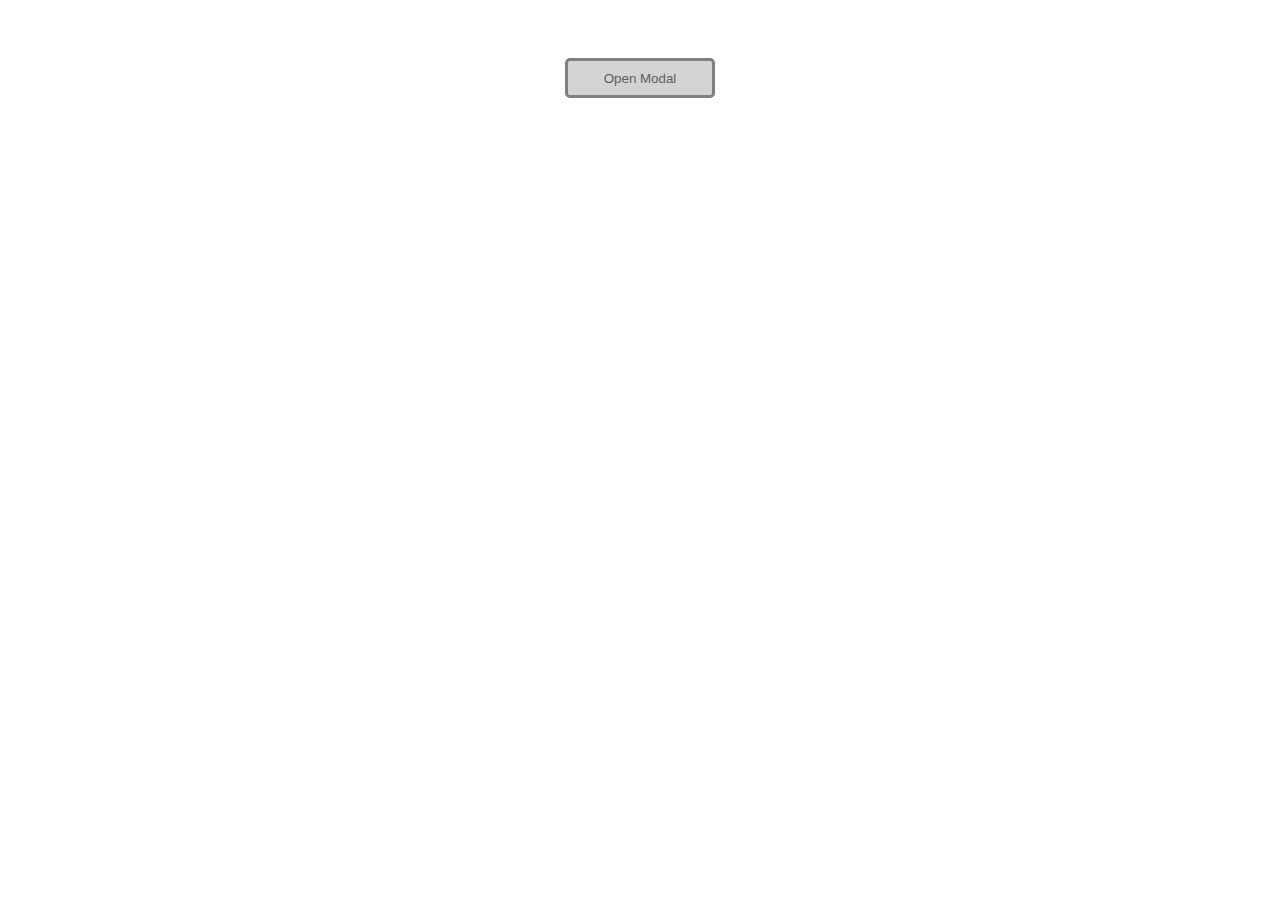
<file: section4/index.html>
<!DOCTYPE html>
<head>
  <title>Modal</title>
  <link rel="stylesheet" href="./modal-style.css">
  <script type="text/javascript" src="./modal_script.js"></script>
</head>

<body onload="doOnload()">
  <div class="container">
    <button id="openModalBtn" class="open-modal-button">Open Modal</button>
  </div>

  <div id="modalWindow" class="modal-bg" onclick="garyBackGroundDivClicked()">
    <div class="modal-container" onclick="saveBtnParentDivClicked(event)">
      <div class="modal-header">
        <div class="modal-title">
          <h5>Modal Window</h5>
        </div>
        <button id="closeButtonManual" class="close-button">X</button>
      </div>
      <br>
      <div class="modal-body">
        <p>This is the modal window text.</p>
      </div>
      <br>
      <div class="modal-footer" >
        <button id="modalWindowBtn" class="inputBtn">Save</button>
        <button id="closeButton" class="inputBtn">Close</button>
      </div>
    </div>
  </div>
</body>
</file>
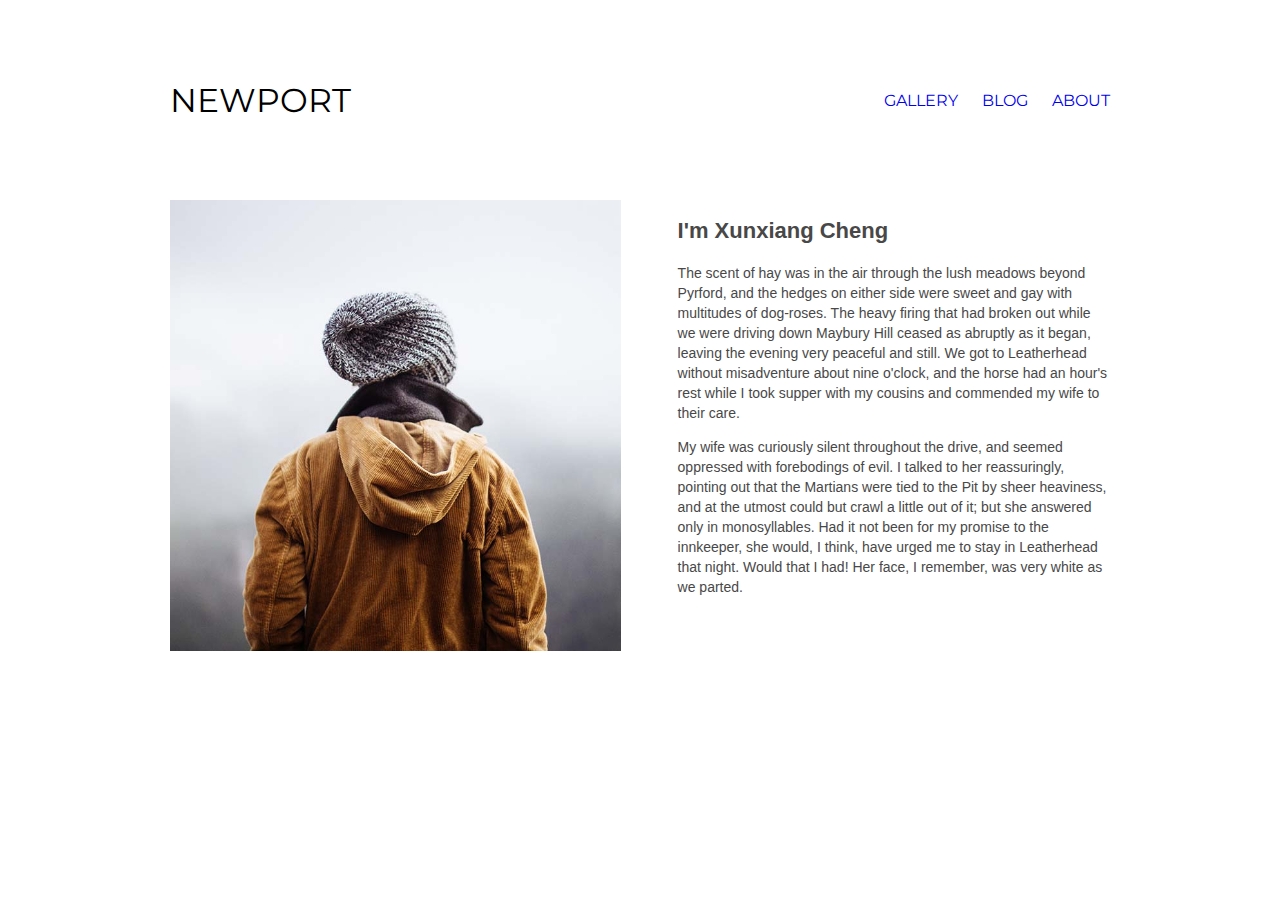
<file: about.html>
<!DOCTYPE html>
<html>
	<head>
		<title>About Me</title>
		<link rel="stylesheet" href="./about_styles.css" />
		<link rel="preconnect" href="https://fonts.googleapis.com" />
		<link rel="preconnect" href="https://fonts.gstatic.com" crossorigin />
		<link
			href="https://fonts.googleapis.com/css2?family=Montserrat:wght@200&display=swap"
			rel="stylesheet"
		/>
	</head>
	<body>
		<div class="section">
			<div class="container">
				<div class="banner">
					<div id="homeIconDiv" class="home-icon">
						<a>
							<span class="home-font">NEWPORT</span>
						</a>
					</div>
					<div class="navbar">
						<a href="./gallery.html" class="navlink">GALLERY</a>
						<a href="./blog.html" class="navlink">BLOG</a>
						<a href="./about.html" class="navlink">ABOUT</a>
					</div>
				</div>
			</div>
		</div>

		<div class="section">
			<div class="container2">
				<div class="row">
					<div class="photo-column">
						<img src="./assets/mocksite_image.jpg" class="about-photo row" ; />
					</div>
					<div class="article-column">
						<h2>I'm Xunxiang Cheng</h2>
						<p>
							The scent of hay was in the air through the lush meadows beyond
							Pyrford, and the hedges on either side were sweet and gay with
							multitudes of dog-roses. The heavy firing that had broken out
							while we were driving down Maybury Hill ceased as abruptly as it
							began, leaving the evening very peaceful and still. We got to
							Leatherhead without misadventure about nine o'clock, and the horse
							had an hour's rest while I took supper with my cousins and
							commended my wife to their care.
						</p>

						<p>
							My wife was curiously silent throughout the drive, and seemed
							oppressed with forebodings of evil. I talked to her reassuringly,
							pointing out that the Martians were tied to the Pit by sheer
							heaviness, and at the utmost could but crawl a little out of it;
							but she answered only in monosyllables. Had it not been for my
							promise to the innkeeper, she would, I think, have urged me to
							stay in Leatherhead that night. Would that I had! Her face, I
							remember, was very white as we parted.
						</p>
					</div>
				</div>
			</div>
		</div>

		<div class="footer"></div>
	</body>
</html>
</file>
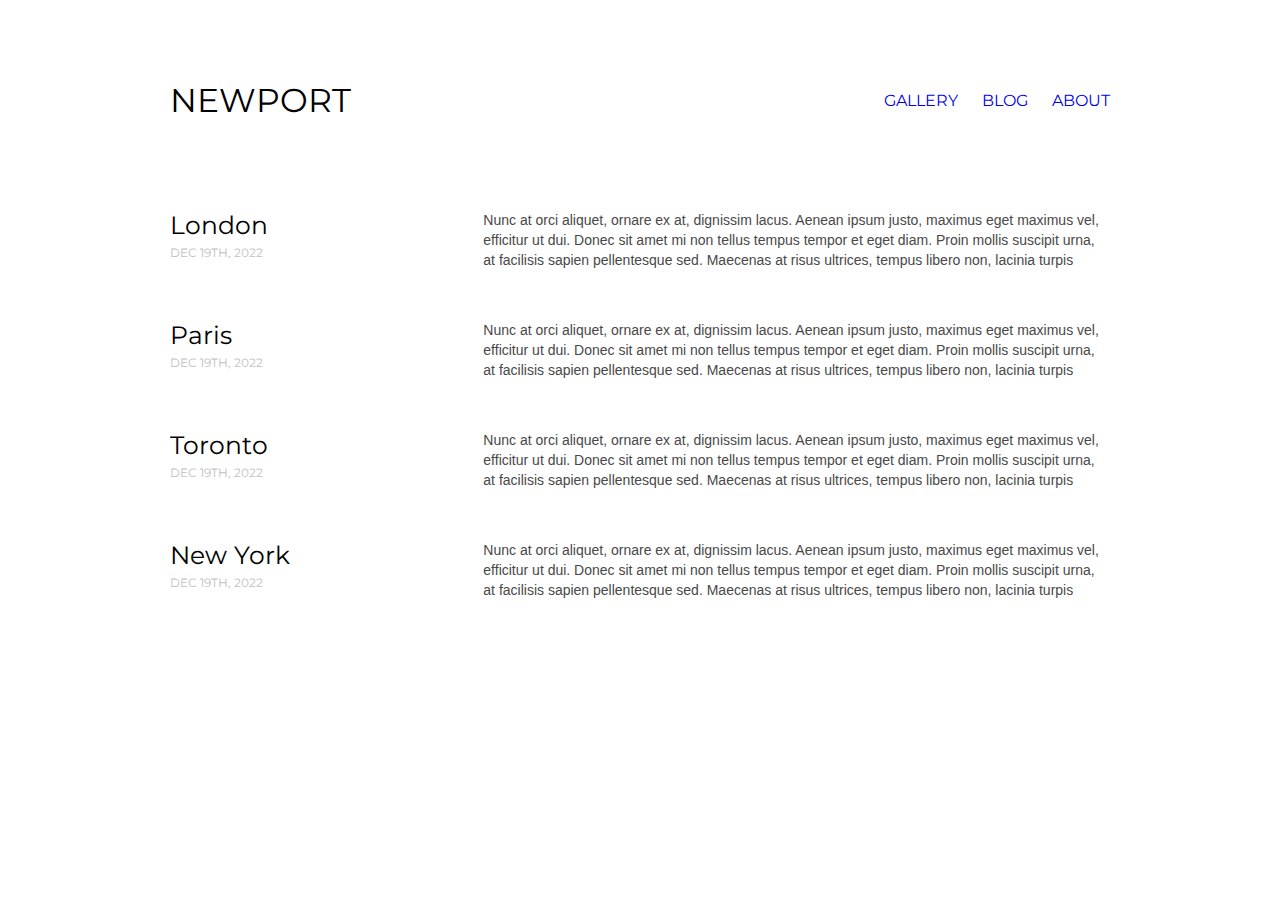
<file: blog.html>
<!DOCTYPE html>
<html>
	<head>
		<title>Blog</title>
		<link rel="stylesheet" href="./blog_styles.css" />
		<link rel="preconnect" href="https://fonts.googleapis.com" />
		<link rel="preconnect" href="https://fonts.gstatic.com" crossorigin />
		<link
			href="https://fonts.googleapis.com/css2?family=Montserrat:wght@200&display=swap"
			rel="stylesheet"
		/>
	</head>

	<body>
		<div class="section">
			<div class="container">
				<div class="banner">
					<div class="home-icon">
						<a>
							<span class="home-font">NEWPORT</span>
						</a>
					</div>
					<div class="navbar">
						<a href="./gallery.html" class="navlink">GALLERY</a>
						<a href="./blog.html" class="navlink">BLOG</a>
						<a href="./about.html" class="navlink">ABOUT</a>
					</div>
				</div>
			</div>
		</div>

		<div class="section2">
			<div class="container2">
				<div class="row">
					<div class="column">
						<h1 class="blog-title">London</h1>
						<div class="blog-date">Dec 19th, 2022</div>
					</div>
					<div class="column-pg">
						<p>
							Nunc at orci aliquet, ornare ex at, dignissim lacus. Aenean ipsum
							justo, maximus eget maximus vel, efficitur ut dui. Donec sit amet
							mi non tellus tempus tempor et eget diam. Proin mollis suscipit
							urna, at facilisis sapien pellentesque sed. Maecenas at risus
							ultrices, tempus libero non, lacinia turpis
						</p>
					</div>
				</div>
				<div class="row">
					<div class="column">
						<h1 class="blog-title">Paris</h1>
						<div class="blog-date">Dec 19th, 2022</div>
					</div>
					<div class="column-pg">
						<p>
							Nunc at orci aliquet, ornare ex at, dignissim lacus. Aenean ipsum
							justo, maximus eget maximus vel, efficitur ut dui. Donec sit amet
							mi non tellus tempus tempor et eget diam. Proin mollis suscipit
							urna, at facilisis sapien pellentesque sed. Maecenas at risus
							ultrices, tempus libero non, lacinia turpis
						</p>
					</div>
				</div>
				<div class="row">
					<div class="column">
						<h1 class="blog-title">Toronto</h1>
						<div class="blog-date">Dec 19th, 2022</div>
					</div>
					<div class="column-pg">
						<p>
							Nunc at orci aliquet, ornare ex at, dignissim lacus. Aenean ipsum
							justo, maximus eget maximus vel, efficitur ut dui. Donec sit amet
							mi non tellus tempus tempor et eget diam. Proin mollis suscipit
							urna, at facilisis sapien pellentesque sed. Maecenas at risus
							ultrices, tempus libero non, lacinia turpis
						</p>
					</div>
				</div>
				<div class="row">
					<div class="column">
						<h1 class="blog-title">New York</h1>
						<div class="blog-date">Dec 19th, 2022</div>
					</div>
					<div class="column-pg">
						<p>
							Nunc at orci aliquet, ornare ex at, dignissim lacus. Aenean ipsum
							justo, maximus eget maximus vel, efficitur ut dui. Donec sit amet
							mi non tellus tempus tempor et eget diam. Proin mollis suscipit
							urna, at facilisis sapien pellentesque sed. Maecenas at risus
							ultrices, tempus libero non, lacinia turpis
						</p>
					</div>
				</div>
			</div>
		</div>
	</body>
</html>
</file>
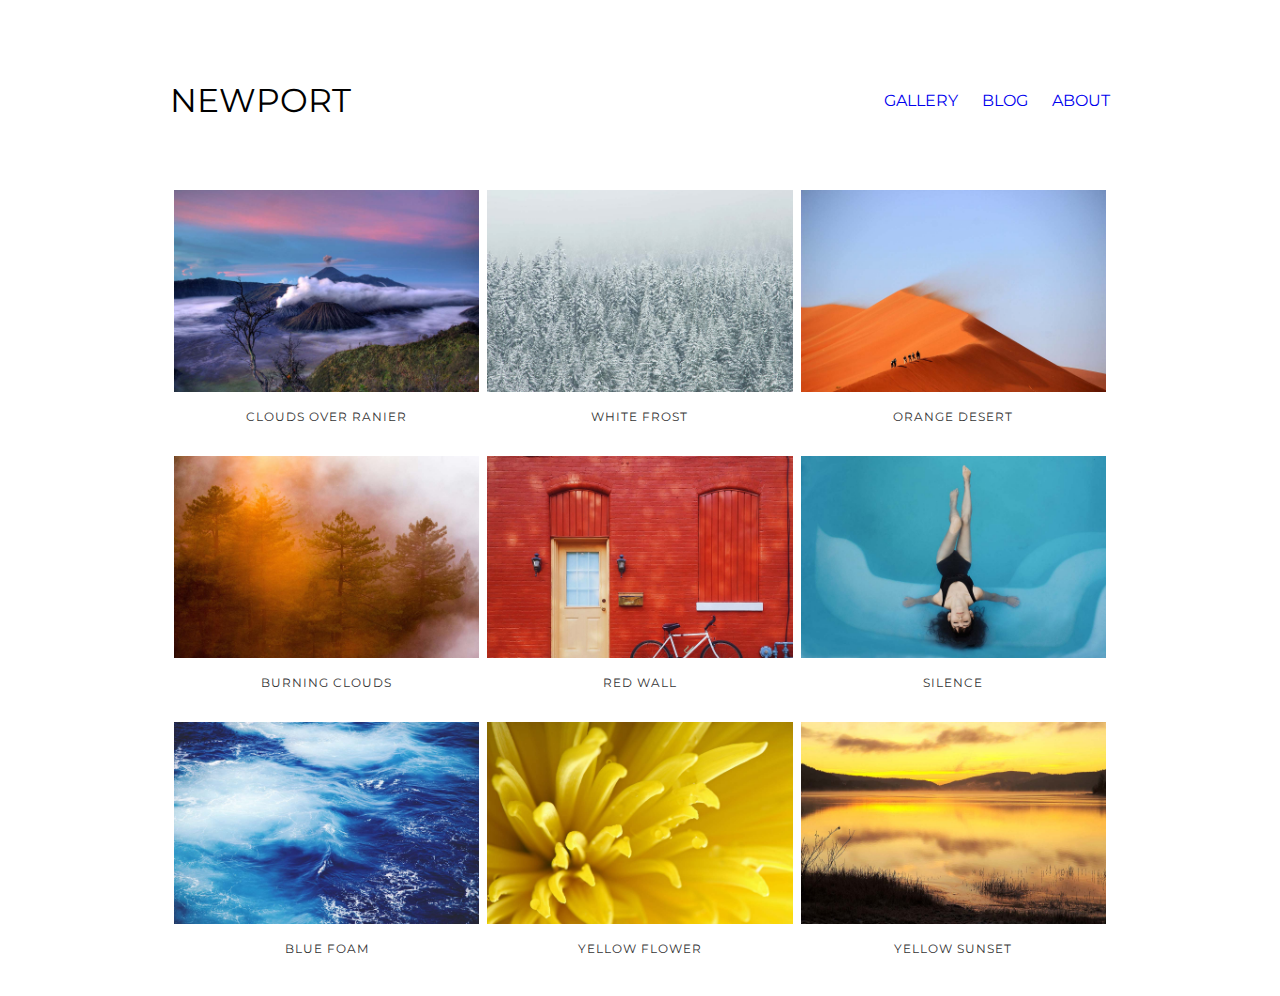
<file: gallery.html>
<!DOCTYPE html>
<html>
	<head>
		<title>Gallery</title>
		<link rel="stylesheet" href="./gallery_styles.css" />
		<link rel="preconnect" href="https://fonts.googleapis.com" />
		<link rel="preconnect" href="https://fonts.gstatic.com" crossorigin />
		<link
			href="https://fonts.googleapis.com/css2?family=Montserrat:wght@200&display=swap"
			rel="stylesheet"
		/>
	</head>

	<body>
		<div class="section">
			<div class="container">
				<div class="banner">
					<div class="home-icon">
						<a>
							<span class="home-font">NEWPORT</span>
						</a>
					</div>
					<div class="navbar">
						<a href="./gallery.html" class="navlink">GALLERY</a>
						<a href="./blog.html" class="navlink">BLOG</a>
						<a href="./about.html" class="navlink">ABOUT</a>
					</div>
				</div>
			</div>
		</div>

		<div class="gall-section">
			<div class="gall-container">
				<div class="row">
					<div class="thumbnail">
						<img src="./assets/mtranier.jpg" class="gall-thumbnail" />
						<p>clouds over ranier</p>
					</div>
					<div class="thumbnail">
						<img src="./assets/whitefrost.jpg" class="gall-thumbnail" />
						<p>white frost</p>
					</div>
					<div class="thumbnail">
						<img src="./assets/orangedesert.jpg" class="gall-thumbnail" />
						<p>orange desert</p>
					</div>
				</div>

				<div class="row">
					<div class="thumbnail">
						<img src="./assets/burningclouds.jpg" class="gall-thumbnail" />
						<p>burning clouds</p>
					</div>

					<div class="thumbnail">
						<img src="./assets/redwall.jpg" class="gall-thumbnail" />
						<p>red wall</p>
					</div>

					<div class="thumbnail">
						<img src="./assets/silence.jpg" class="gall-thumbnail" />
						<p>silence</p>
					</div>
				</div>

				<div class="row">
					<div class="thumbnail">
						<img src="./assets/bluefoam.jpg" class="gall-thumbnail" />
						<p>blue foam</p>
					</div>

					<div class="thumbnail">
						<img src="./assets/yellowflower.jpg" class="gall-thumbnail" />
						<p>yellow flower</p>
					</div>

					<div class="thumbnail">
						<img src="./assets/yellowsunset.jpg" class="gall-thumbnail" />
						<p>yellow sunset</p>
					</div>
				</div>
			</div>
		</div>
	</body>
</html>
</file>
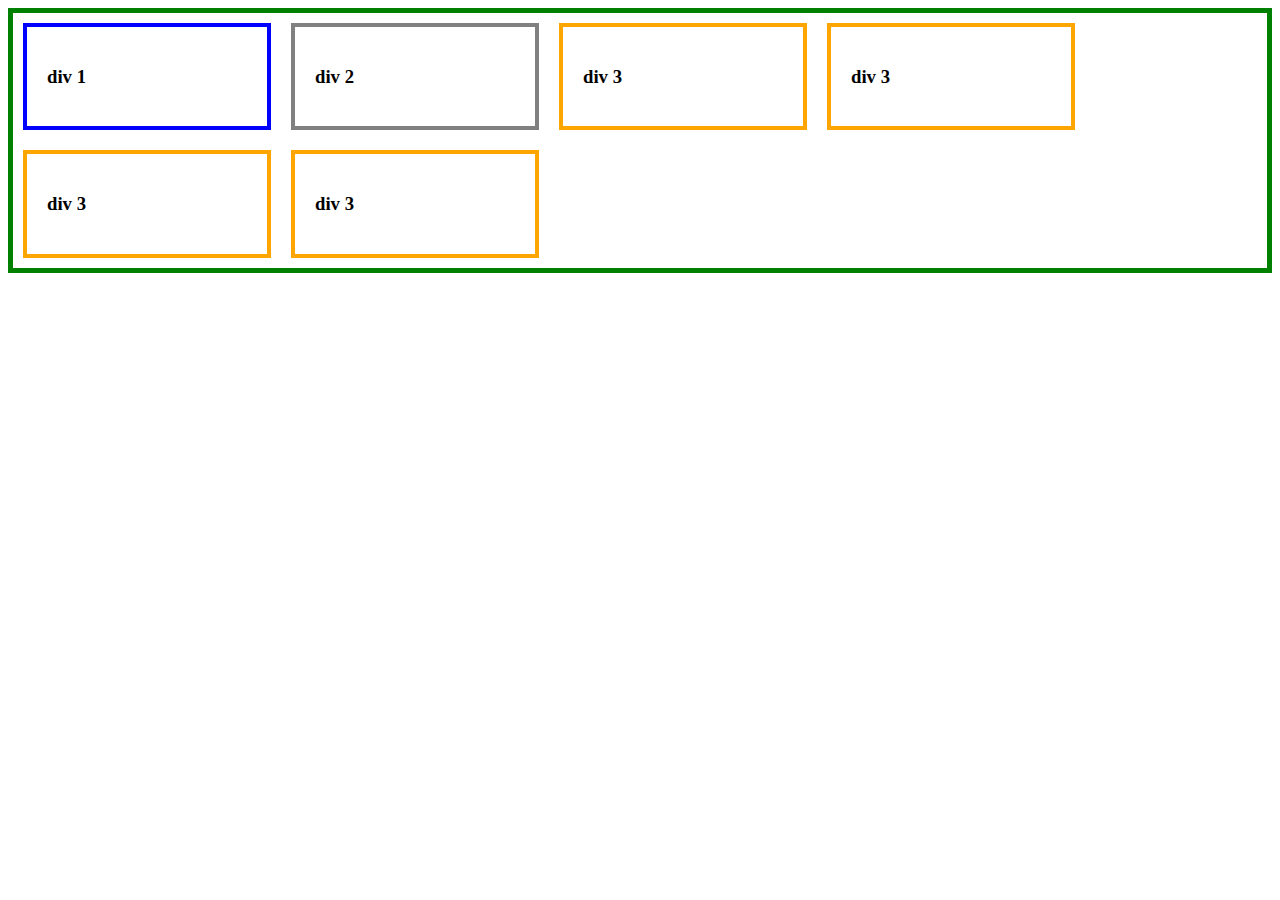
<file: demonstration/blog.html>
<!DOCTYPE html>
<html lang="en">
	<head>
		<title>Blog</title>
		<link rel="stylesheet" href="./blog_styles.css" />
	</head>
	<body>
		<!-- <div class="container1">
      <h1>This is the red border</h1> <br />
			In this example, the navigation bar is hidden on small screens and
			replaced by a button in the top right corner (try to re-size this window).
      <div class="inner-div1">
        This content is in inner div1
      </div>
		</div> -->

    <div class="container2">
      <div class="item-div1 com-div">
        <h3>div 1</h3>
      </div>

      <div class="item-div2 com-div">
        <h3>div 2</h3>
      </div>
			
      <div class="item-div3 com-div">
        <h3>div 3</h3>
      </div>

      <div class="item-div3 com-div">
        <h3>div 3</h3>
      </div>

      <div class="item-div3 com-div">
        <h3>div 3</h3>
      </div>

      <div class="item-div3 com-div">
        <h3>div 3</h3>
      </div>

      

      
		</div>
	</body>
</html>
</file>
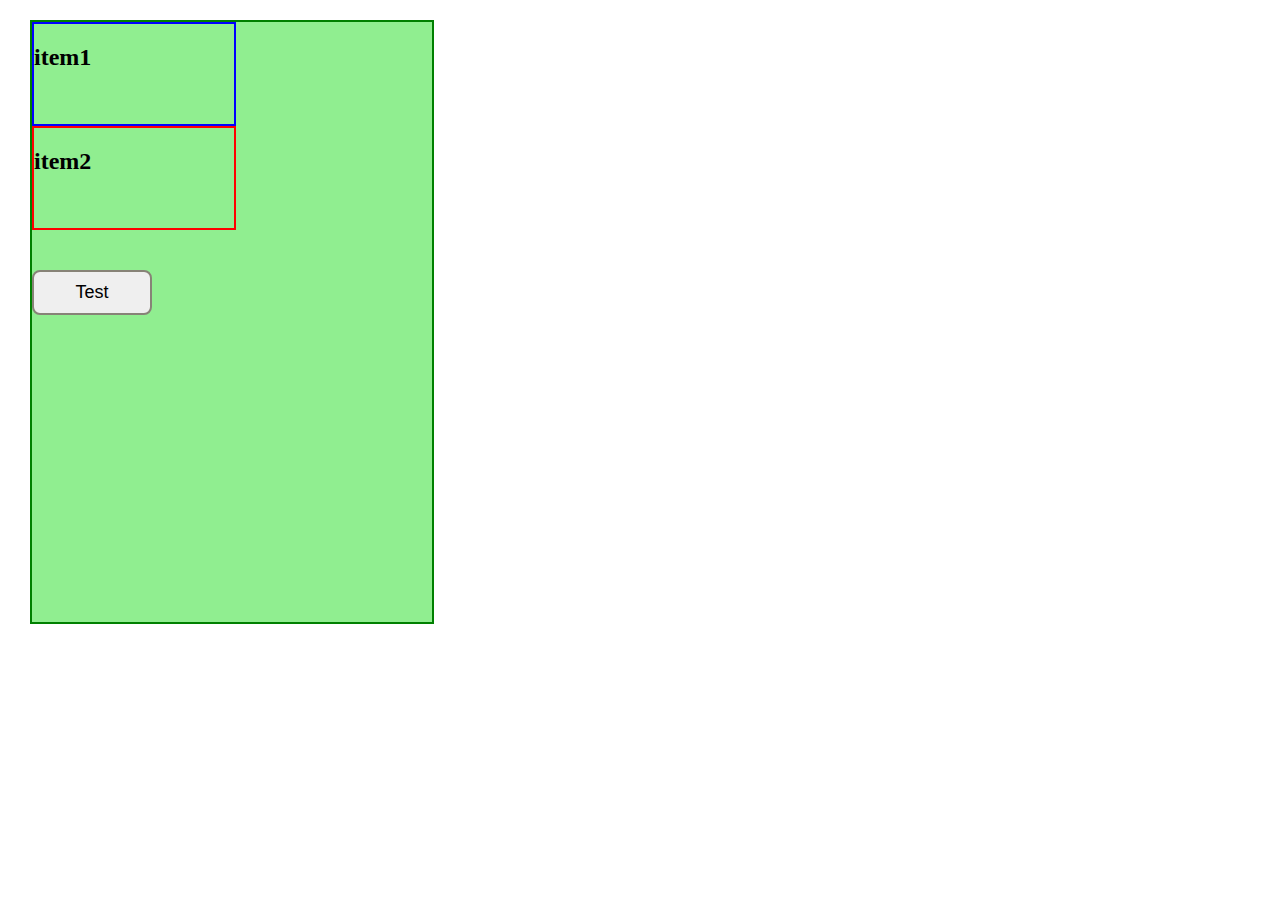
<file: section2/demo/demo.html>
<!DOCTYPE html>
<html>
	<head>
		<title>Section2 Demo</title>
		<link rel="stylesheet" href="./demo.css" />
    <script type="text/javascript" src="./demo.js" ></script>
	</head>
	<body>
		<!-- <div class="main-container">
      First div
    </div> -->

    <!-- <div class="second-container">
      <div class="item1">
        item1
      </div>

      <div class="item2">
        item2
      </div>

      <div class="item-new" >clean both</div> 
      <div class="item3">
        item3
      </div>
      
    </div> -->


    <div class="second-container">
      <div id="div1" class="div1">
        <h2>item1</h2>
      </div>

      <div id="div2" class="div2" onmouseover="doOnMouseOver()">
        <h2>item2</h2>
      </div>
  
      <button onclick="handleClick()" class="test-btn">
        Test
      </button>
    </div>
	</body>
</html>
</file>
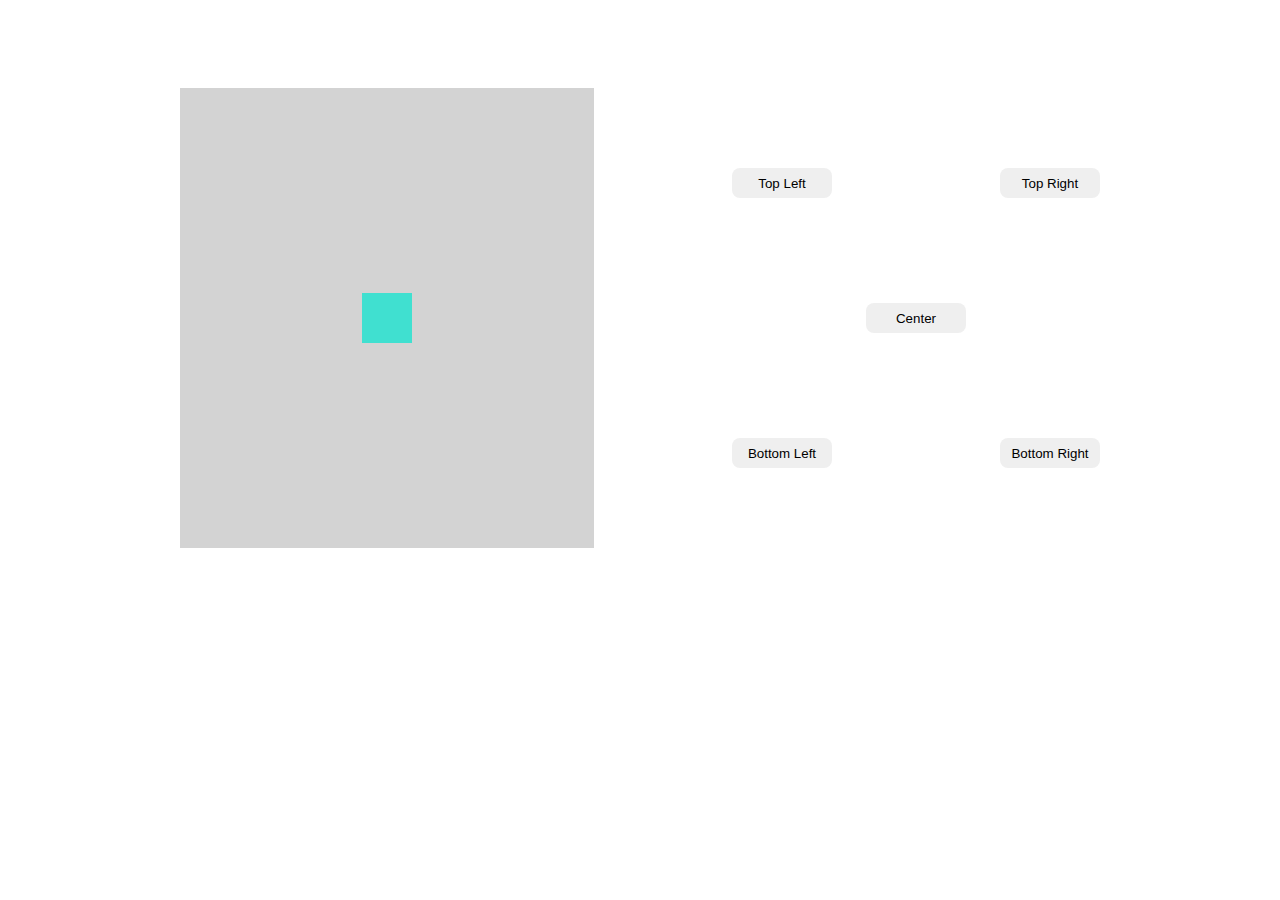
<file: section2/movingbox/movingbox.html>
<!DOCTYPE html>
<head>
	<title>Button Exercise</title>
	<link rel="stylesheet" href="./movingbox_styles.css" />
	<script type="text/javascript" src="./movingbox_script.js"></script>
</head>

<body>
	<div class="section">
		<div class="container">
			<div class="display-box" id="displayBox">
				<div class="moving-box" id="movingDiv"></div>
			</div>

			<div class="button-box">
				<div class="button-row">
					<button onclick="moveTopLeft()" class="input-button" id="topLBtn">
						Top Left
					</button>
					<button onclick="moveTopRight()" class="input-button" id="topRBtn">
						Top Right
					</button>
				</div>
				<div class="button-row center-row">
					<button onclick="moveCenter()" class="input-button" id="centerBtn">
						Center
					</button>
				</div>
				<div class="button-row">
					<button onclick="moveBottomLeft()" class="input-button" id="botLBtn">
						Bottom Left
					</button>
					<button onclick="moveBottomRight()" class="input-button" id="botRBtn">
						Bottom Right
					</button>
				</div>
			</div>
		</div>
	</div>
</body>
</file>
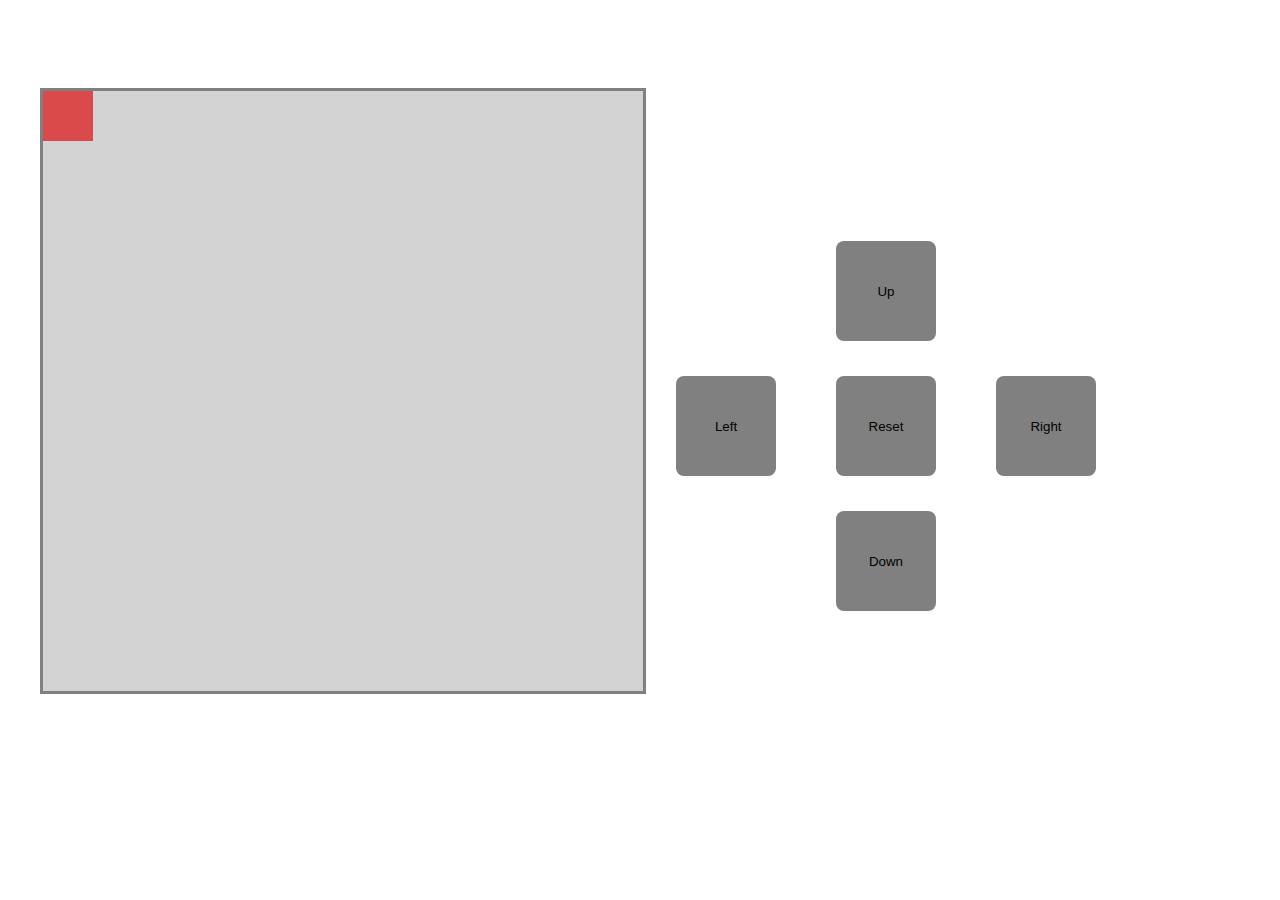
<file: section2/movingbox2/movingbox.html>
<!DOCTYPE html>
<head>
	<title>Button Exercise</title>
	<link rel="stylesheet" href="./movingbox_styles.css" />
	<script type="text/javascript" src="./movingbox_script.js"></script>
</head>

<body>
	<div class="section">
		<div class="container">
			<div class="display-box" id="displayBox">
				<div class="moving-box" id="movingDiv"></div>
			</div>

			<div class="button-box">
				<div class="button-row btn-row-top">
					<button onclick="moveIt('up')" class="input-button" id="upBtn">Up</button>
				</div>
				<div class="button-row center-row">
					<button onclick="moveIt('left')" class="input-button" id="leftBtn">
						Left
					</button>

					<button onclick="moveIt('reset')" class="input-button" id="resetBtn">
						Reset
					</button>

					<button onclick="moveIt('right')" class="input-button" id="rightBtn">
						Right
					</button>
				</div>
				<div class="button-row btn-row-bot">
					<button onclick="moveIt('down')" class="input-button" id="downBtn">
						Down
					</button>
				</div>
			</div>
		</div>
	</div>
</body>
</file>
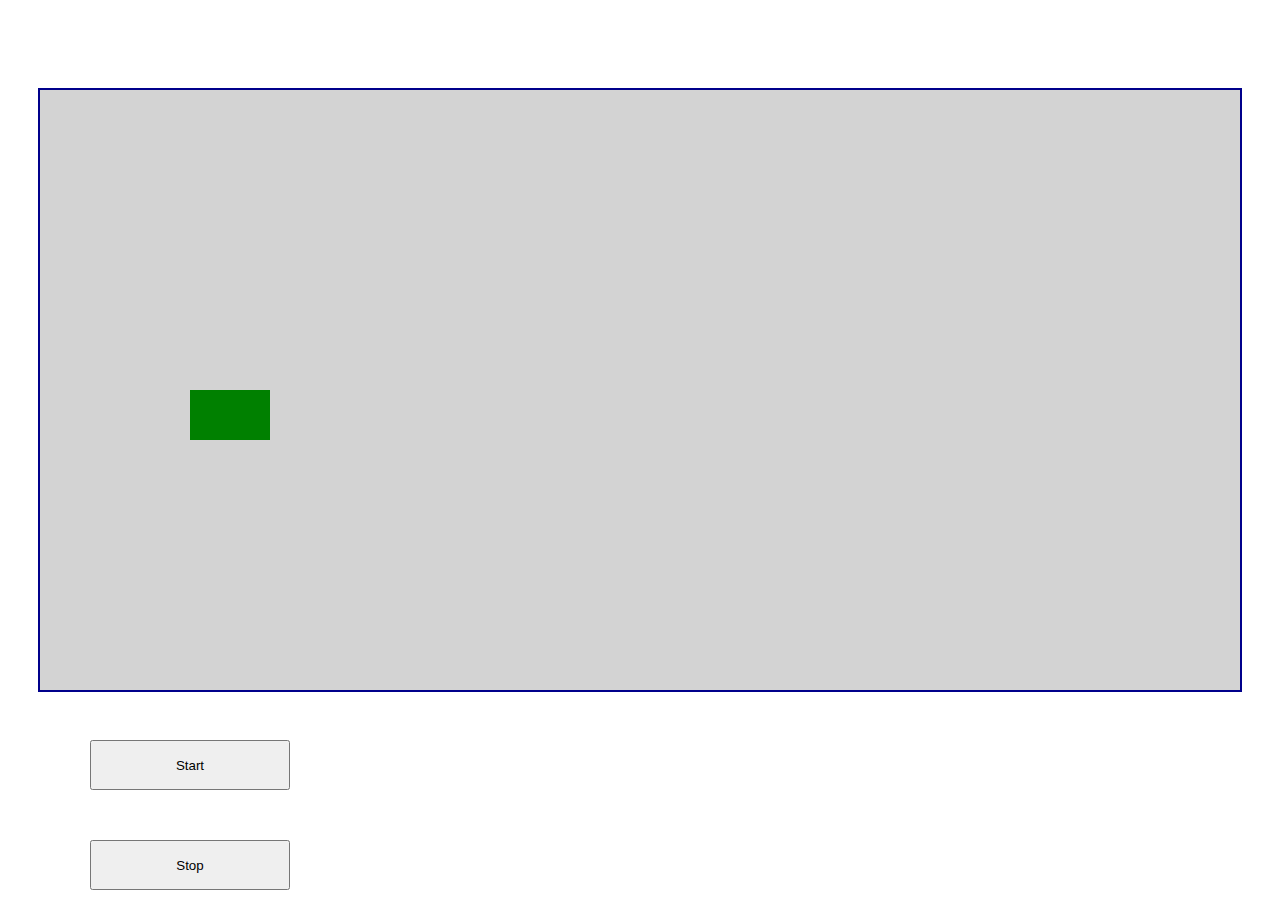
<file: section3/movingbox3/bouncingbox.html>
<!DOCTYPE html>
<head>
	<title>Bouncing Box</title>
	<link rel="stylesheet" href="./bouncingbox_styles.css" />
	<script type="text/javascript" src="./bouncingbox_script.js"></script>
</head>

<body onload="doOnload()">
	<div class="section">
		<div class="container">
			<div class="display-box">
				<div class="moving-box" id="movingBox"></div>
			</div>
			<button id="startBtn">Start</button>
			<button id="stopBtn">Stop</button>
		</div>
	</div>
</body>
</file>
<file: section4/modal-style.css>
/* Foreground */

.container {
  width: 100%;
  display: flex;
}

.open-modal-button {
  width: 150px;
  height: 40px;
  border-radius: 5px;
  border: 3px solid grey;
  background: lightgray;
  font-family: Arial, Helvetica, sans-serif;
  margin-top: 50px;
  margin-left: auto;
  margin-right: auto;
}

/* Background */

.modal-bg {
  display: none;
  /* display: flex; */
  position: fixed;
  z-index: 1;
  left: 0;
  top: 0;
  width: 100%;
  height: 100%;
  overflow: auto;
  background-color: rgba(0,0,0,0.4);
}

.modal-container {
  z-index: 2;
  background-color: white;
  border-radius: 10px;
  width: 600px;
  max-height: 170px;
  margin: auto;
}

.modal-header {
  display: flex;
}

.modal-title {
  padding: 5px 20px;
  width: 100%;
}

h5 {
  font-family: Arial;
  font-size: 20px;
  color: black;
  margin: 15px auto;
}

.close-button {
  height: 30px;
  width: 35px;
  float: right;
}

.modal-body {
  padding: 5px 15px;
}

button {
  color: #5C5C5C;
  background-color: lightgray;
  border-radius: 10px;
  border: 0px;
}

.inputBtn {
  height: 30px;
  width: 80px;
  margin-right: 25px;
}

.modal-footer {
  display: flex;
  justify-content: flex-end;
  padding-bottom: 15px;
  width: 100%;
}

p {
  margin: 0px;
  color: #5C5C5C;
  font-size: 15px;
  font-family: Arial, Helvetica, sans-serif;
}
</file>
<file: about_styles.css>
/* div {
  display: block; 
  border: 1px red solid;
} */

.container {
	margin: 80px auto 40px auto;
	display: flex;
	flex-direction: row;
	justify-content: center;
	max-width: 940px;
	margin-bottom: 70px;
}

.banner {
	width: 100%;
	display: flex;
	flex-direction: row;
	/* justify-content: space-between; */
	justify-content: flex-start;
	align-items: center;
}

.home-icon {
	padding-right: 15px;
	display: block;
}

.home-font {
	font-size: 33px;
	font-family: Montserrat, sans-serif;
	font-weight: 400;
}

.navbar {
	width: 100%;
	font-family: Montserrat, sans-serif;
	/* margin-top: 2em; */
	text-align: right;
}

a {
	text-decoration: none;
}

.navlink {
	margin-left: 20px;
}

.container2 {
	display: flex;
	flex-direction: row;
	margin-top: 80px;
	margin-bottom: 20px;
	margin: 80px auto 20px auto;
	max-width: 940px;
}

.row {
	width: 100%;
	display: flex;
	flex-direction: row;
	flex-wrap: wrap;
}

.photo-column {
	width: 48%;
	min-width: 300px;
}

.about-photo {
	width: 100%;
}

h2 {
	font-family: Arial, Helvetica, sans-serif, sans-serif;
	font-size: 22px;
	font-weight: 700;
	color: #484848;
}

.article-column {
	width: 46%;
	min-width: 300px;
	padding-left: 6%;
}

p {
	font-family: Arial, sans-serif;
	font-size: 14px;
	line-height: 20px;
	color: #484848;
}
</file>
<file: blog_styles.css>
p {
	margin-top: 0px;
	margin-bottom: 10px;
	font-size: 14px;
	margin-inline-start: 0px;
	margin-inline-end: 0px;
}

.container {
	margin: 80px auto 40px auto;
	display: flex;
	flex-direction: row;
	justify-content: center;
	max-width: 940px;
	margin-bottom: 70px;
}

.banner {
	width: 100%;
	display: flex;
	flex-direction: row;
	/* justify-content: space-between; */
	justify-content: flex-start;
	align-items: center;
}

.home-icon {
	padding-right: 15px;
}

.home-font {
	font-family: Montserrat, sans-serif;
	font-size: 33px;
	/* font: sans-serif; */
	font-weight: 400;
}

.navbar {
	width: 100%;
	font-family: Montserrat, sans-serif;
	/* margin-top: 2em; */
	text-align: right;
}

a {
	text-decoration: none;
}

.navlink {
	margin-left: 20px;
}

.h1 {
	margin-top: 0px;
}

.section2 {
	display: flex;
	flex-direction: row;
	justify-content: center;
}

.container2 {
	max-width: 940px;
	display: flex;
	flex-direction: column;
}

.column {
	width: 33.3333%;
}

.row {
	width: 100%;
	display: flex;
	flex-direction: row;
	flex-wrap: wrap;
	margin-top: 20px;
	margin-bottom: 20px;
}

.blog-title {
	margin-top: 0px;
	margin-bottom: 5px;
	font-family: Montserrat, sans-serif;
	font-weight: 400;
	letter-spacing: 0px;
	font-size: 25px;
	line-height: 30px;
}

.blog-date {
	font-family: Montserrat, sans-serif;
	font-size: 12px;
	color: silver;
	text-transform: uppercase;
	font-weight: 400px;
}

.column-pg {
	width: 66.6666%;
	margin-top: 0px;
}

p {
	font-family: arial, sans-serif;
	line-height: 20px;
	color: #484848;
}
</file>
<file: gallery_styles.css>
.container {
	margin: 80px auto 40px auto;
	display: flex;
	flex-direction: row;
	justify-content: center;
	max-width: 940px;
	margin-bottom: 70px;
}

.banner {
	width: 100%;
	display: flex;
	flex-direction: row;
	/* justify-content: space-between; */
	justify-content: flex-start;
	align-items: center;
}

.home-icon {
	padding-right: 15px;
}

.home-font {
	font-size: 33px;
	font-family: Montserrat, sans-serif;
	font-weight: 400;
}

.navbar {
	width: 100%;
	font-family: Montserrat, sans-serif;
	/* margin-top: 2em; */
	text-align: right;
}

a {
	text-decoration: none;
}

.navlink {
	margin-left: 20px;
}

.gall-section {
	width: 100%;
	display: flex;
	justify-content: center;
}

.gall-container {
	max-width: 940px;
	display: flex;
	flex-direction: column;
}

.row {
	display: flex;
	flex-direction: row;
	margin-bottom: 20px;
}

.thumbnail {
	width: 33.3333%;
	margin-left: 4px;
	margin-right: 4px;
	text-align: center;
}

.gall-thumbnail {
	max-width: 100%;
}

p {
	font-family: Montserrat, sans-serif;
	font-size: 12px;
	margin-top: 13px;
	text-transform: uppercase;
	color: #333;
	letter-spacing: 1px;
}
</file>
<file: demonstration/blog_styles.css>
/* .container1 {
  width: 1100px;
  width: auto;
  border: 5px solid red;
} */


.container2 {
  /* width: 1100px; */
  /* width: auto; */
  border: 5px solid green;
  display: flex;
  flex-direction: row;
  flex-wrap: wrap;
}

.com-div {
  padding: 20px;
  margin: 10px;
  width: 200px;
}

.item-div1 {
  border: 4px solid blue;
}

.item-div2 {
  border: 4px solid grey;
  
}

.item-div3 {
  border: 4px solid orange;
}
</file>
<file: section2/demo/demo.css>
body {
  margin: 20px;
}

.main-container {
  position: relative;
  width: 500px;
  height: 200px;
  background: lightgray;
  border: 2px solid red;
}

.second-container {
  position: relative;
  width: 400px;
  height: 600px;
  background: lightgreen;
  border: 2px solid green;
  margin: 10px;
  /* padding: 30px; */
}

.item1 {
  float: left;
  width: 200px;
  height: 100px;
  border: 2px solid blue;
}

.item2 {
  float: left;
  width: 200px;
  height: 100px;
  border: 2px solid blue;
}

.item-new {
  clear: both;
}

.item3 {
  width: 140px;
  height: 100px;
  border: 2px solid red;
}

/* New class for javascript */
.div1 {
  width: 200px;
  height: 100px;
  border: 2px solid blue;
}

.div2 {
  width: 200px;
  height: 100px;
  border: 2px solid red;
}

.test-btn {
  margin-top: 40px;
  width: 120px;
  height: 45px;
  font-size: 18px;
  border-radius: 8px;
  border: 2px solid #878377;
}
</file>
<file: section2/movingbox/movingbox_styles.css>
.section {
	display: flex;
	justify-content: center;
}

.container {
	margin-top: 80px;
	width: 920px;
	display: flex;
	justify-content: center;
}

.display-box {
	width: 45%;
	height: 460px;
	background-color: lightgray;
	display: flex;
	flex-wrap: wrap;
	justify-content: center;
	align-content: center;
}

.moving-box {
	height: 50px;
	width: 50px;
	background-color: turquoise;
	display: flex;
}

.button-box {
	margin-left: 15%;
	align-self: center;
	display: flex;
	flex-flow: column;
	justify-content: space-between;
	width: 40%;
	height: 300px;
}

.button-row {
	height: 30px;
	display: flex;

	justify-content: space-between;
}

.center-row {
	justify-content: center;
}

.input-button {
	width: 100px;
	height: 30px;
	border: 0px;
	border-radius: 8px;
	border-color: lightgray;
}
</file>
<file: section2/movingbox2/movingbox_styles.css>
.section {
	display: flex;
	justify-content: center;
}

.container {
	margin-top: 80px;
	width: 1200px;
	display: flex;
}

.display-box {
	display: inline-block;
	width: 600px;
	height: 600px;
	background-color: lightgray;
	border: 3px solid gray;
}

.moving-box {
	position: relative;
	height: 50px;
	width: 50px;
	background-color: #db4a4a;
}

#movingDiv {
	margin-left: 0px;
	margin-top: 0px;
}

.button-box {
	margin-left: 30px;
	align-self: center;
	display: flex;
	flex-flow: column;
	justify-content: space-between;
	width: 35%;
	height: 300px;
}

.button-row {
	height: 30px;
	display: flex;
	justify-content: space-between;
}

.btn-row-top {
	justify-content: center;
}

.btn-row-bot {
	justify-content: center;
}

/* .input-button {
	width: 100px;
	height: 100px;
	border: 0px;
	border-radius: 8px;
	border-color: lightgray;
	background-color: gray;
} */

.button-box button {
	width: 100px;
	height: 100px;
	border: 0px;
	border-radius: 8px;
	border-color: lightgray;
	background-color: gray;
}
</file>
<file: section3/movingbox3/bouncingbox_styles.css>
.section {
	display: flex;
	justify-content: center;
}

.container {
	margin-top: 80px;
	height: 600px;
	width: 1200px;
	border: 2px solid darkblue;
	background: lightgrey;
}

.display-box {
	height: 100%;
	width: 100%;
}

.moving-box {
	position: relative;
	height: 50px;
	width: 80px;
	left: 150px;
	top: 300px;
	background: green;
}

button {
	margin-top: 50px;
	margin-left: 50px;
	display: block;
	width: 200px;
	height: 50px;
}
</file>
